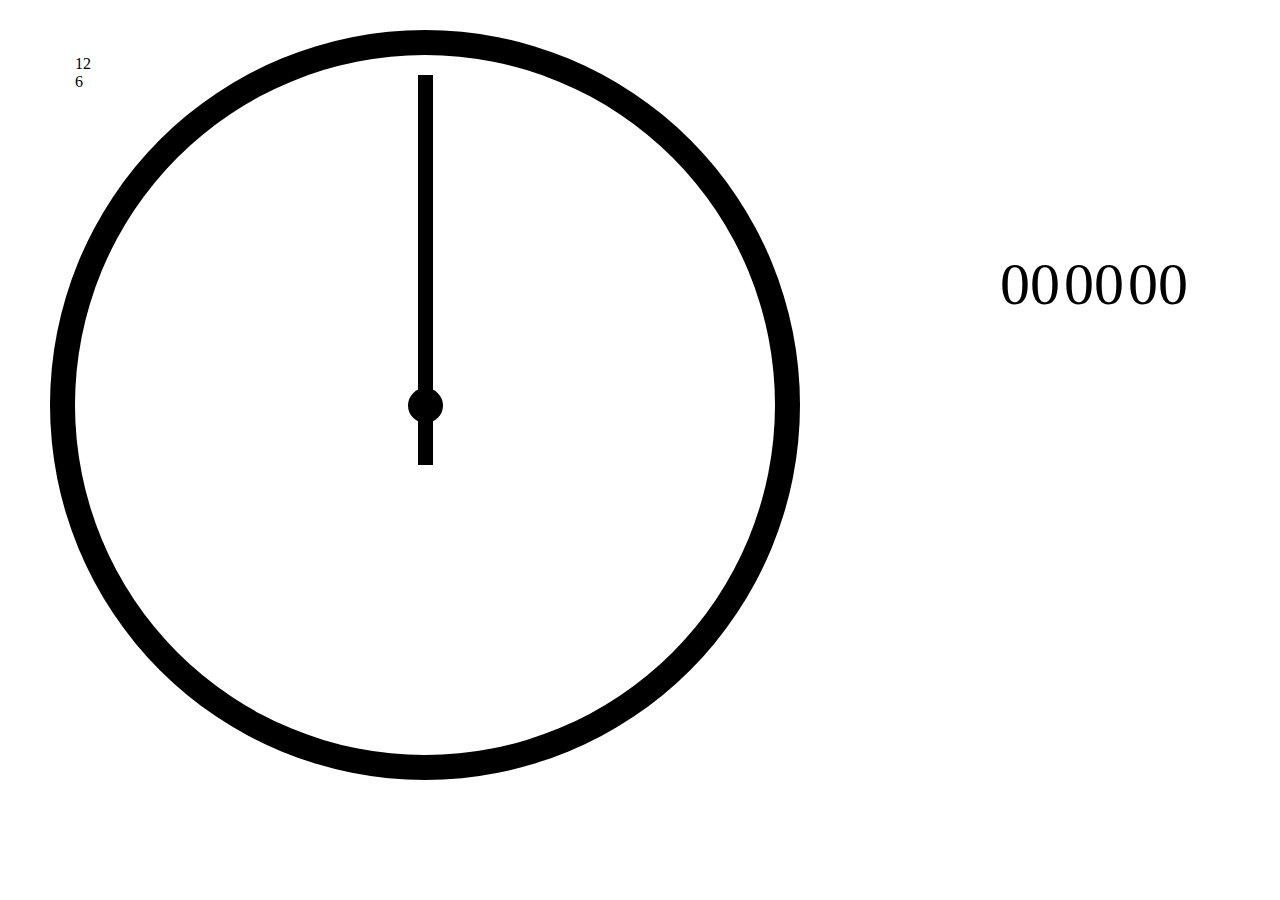
<file: Day_1/index.html>
<!DOCTYPE html>
<html lang="en">
  <head>
    <meta charset="UTF-8" />
    <meta http-equiv="X-UA-Compatible" content="IE=edge" />
    <meta name="viewport" content="width=device-width, initial-scale=1.0" />
    <title>Clock</title>
    <link rel="stylesheet" href="index.css" />
    <script src="index.js" defer></script>
  </head>
  <body>
    <div class="clock_circle">
      <div class="clock">
        <div class="center"></div>
        <div id="min_hand">
          <div id="min_hand_half"></div>
        </div>
        <div id="sec_hand">
          <div id="sec_hand_half"></div>
        </div>
        <div id="hour_hand">
          <div id="hour_hand_half"></div>
        </div>
        <div id="12_6">
          <div id="12">12</div>
          <div id="6">6</div>
        </div>
      </div>
    </div>
    <div class="digital">
      <div id="hour">00</div>
      <div id="min">00</div>
      <div id="sec">00</div>
    </div>
  </body>
</html>
</file>
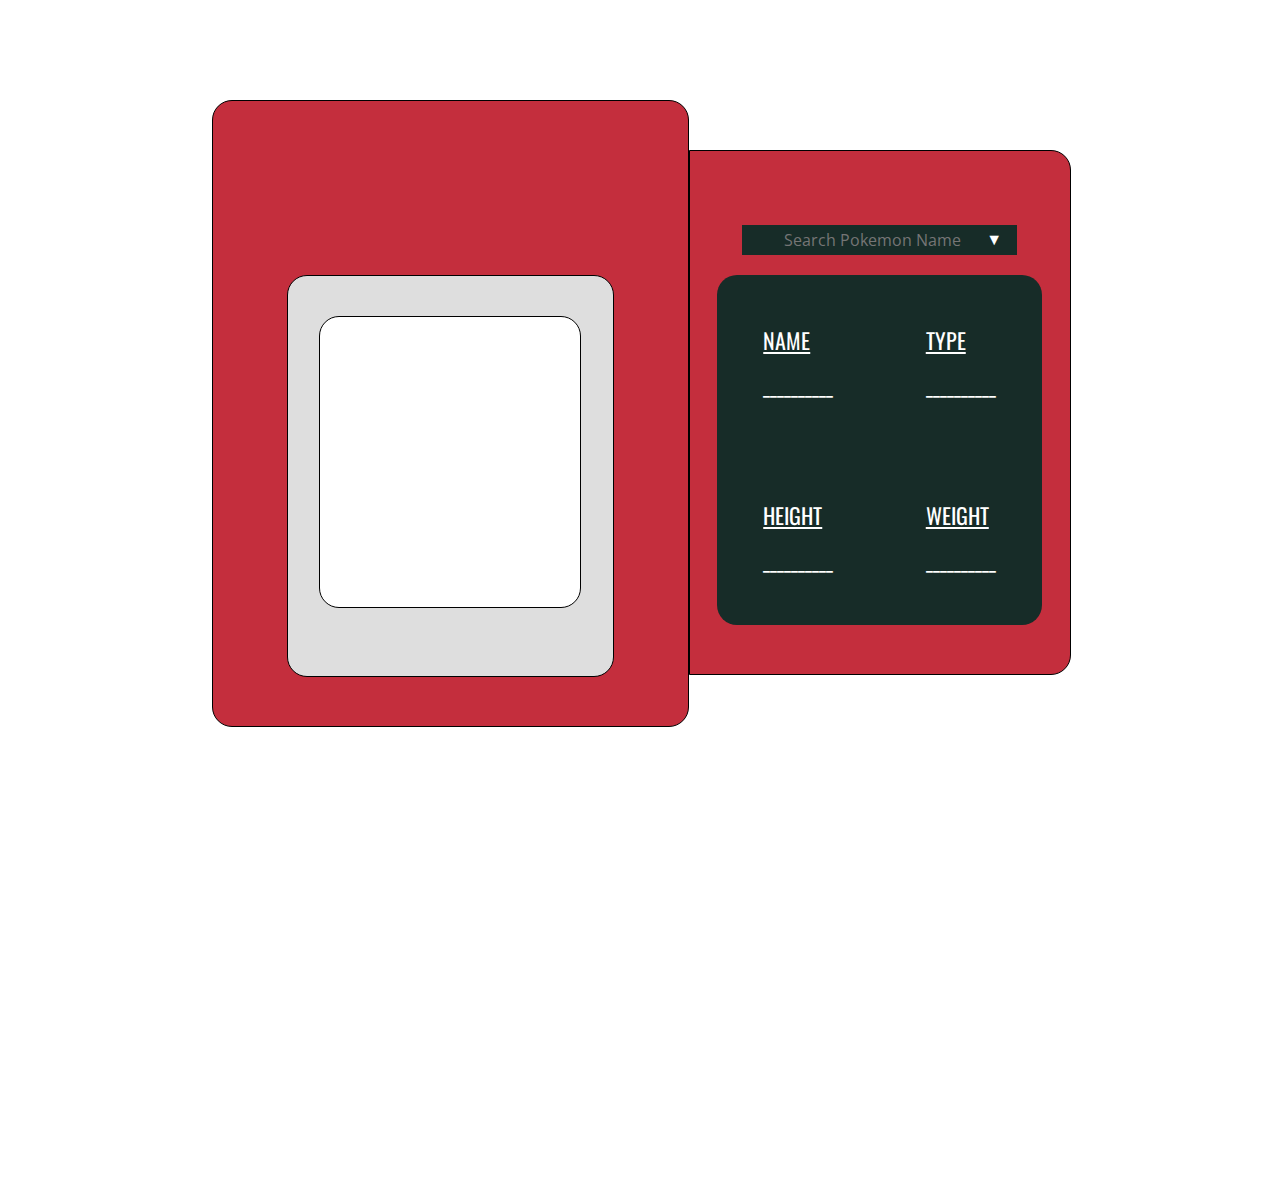
<file: Day_6/index.html>
<!DOCTYPE html>
<html lang="en">
  <head>
    <meta charset="UTF-8" />
    <meta http-equiv="X-UA-Compatible" content="IE=edge" />
    <meta name="viewport" content="width=device-width, initial-scale=1.0" />
    <title>Pokedex</title>
    <link rel="stylesheet" href="index.css" />
    <link rel="preconnect" href="https://fonts.googleapis.com" />
    <link rel="preconnect" href="https://fonts.gstatic.com" crossorigin />
    <link
      href="https://fonts.googleapis.com/css2?family=Oswald&display=swap"
      rel="stylesheet"
    />
    <link rel="preconnect" href="https://fonts.googleapis.com" />
    <link rel="preconnect" href="https://fonts.gstatic.com" crossorigin />
    <link
      href="https://fonts.googleapis.com/css2?family=Open+Sans&display=swap"
      rel="stylesheet"
    />
    <script src="index.js" defer></script>
  </head>
  <body>
    <div class="pokedex">
      <div class="pokedex_img_background">
        <div class="flex_img">
          <div class="pokedex_img_border">
            <div class="flex_img_poke">
              <div class="img_poke"></div>
            </div>
          </div>
        </div>
      </div>
      <div class="flex_info">
        <div class="pokedex_info_background">
          <div class="flex_search">
            <div class="search">
              <form class="search_form">
                <input
                  type="search"
                  class="search_inp"
                  placeholder="Search Pokemon Name"
                  required
                />
              </form>
            </div>
          </div>
          <div class="flex_info_stats">
            <div class="info_stats">
              <div class="half_one">
                <div class="name">
                  <p class="title">NAME</p>
                  <p class="title_name">__________</p>
                </div>
                <div class="type">
                  <p class="title">TYPE</p>
                  <p class="title_type">__________</p>
                </div>
              </div>
              <div class="half_two">
                <div class="height">
                  <p class="title">HEIGHT</p>
                  <p class="title_height">__________</p>
                </div>
                <div class="weight">
                  <p class="title">WEIGHT</p>
                  <p class="title_weight">__________</p>
                </div>
              </div>
            </div>
          </div>
        </div>
      </div>
    </div>
  </body>
</html>
</file>
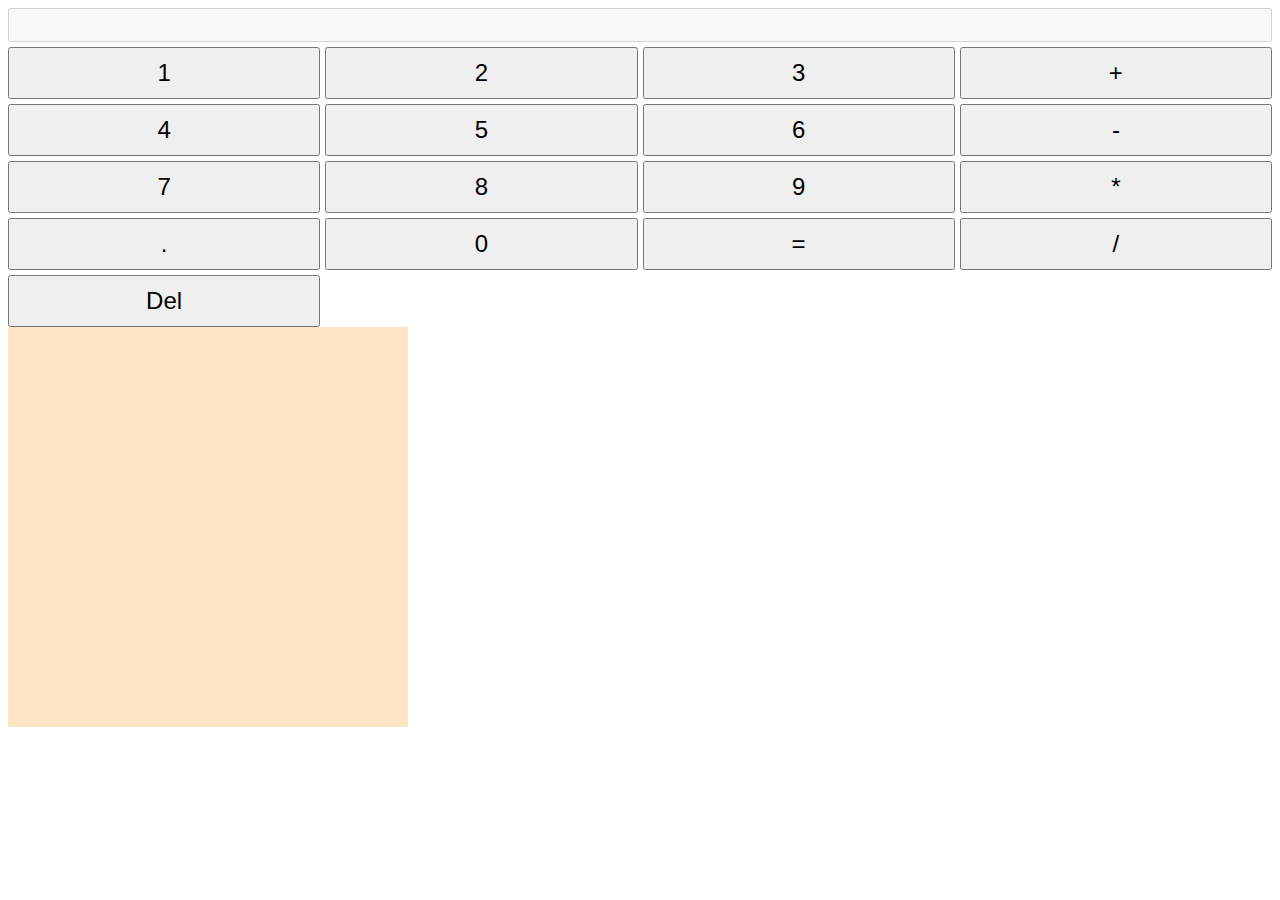
<file: Day_2+3/calculator.html>
<!DOCTYPE html>
<html lang="en">
  <head>
    <meta charset="UTF-8" />
    <meta http-equiv="X-UA-Compatible" content="IE=edge" />
    <meta name="viewport" content="width=device-width, initial-scale=1.0" />
    <title>Document</title>
    <link rel="stylesheet" href="calculator.css" />
    <script src="calculator.js" defer></script>
  </head>
  <body>
    <div class="calculator">
      <input type="text" id="display" disabled />
      <button>1</button>
      <button>2</button>
      <button>3</button>
      <button>+</button>
      <button>4</button>
      <button>5</button>
      <button>6</button>
      <button>-</button>
      <button>7</button>
      <button>8</button>
      <button>9</button>
      <button>*</button>
      <button>.</button>
      <button>0</button>
      <button>=</button>
      <button>/</button>
      <button>Del</button>
    </div>
    <div id="history"></div>
  </body>
</html>
</file>
<file: Day_1/index.css>
* {
  margin: 0;
  padding: 0;
}
.clock_circle {
  background-color: black;
  border-radius: 50%;
  width: 750px;
  height: 750px;
  position: relative;
  top: 30px;
  left: 50px;
}

.clock {
  background-color: white;
  border-radius: 50%;
  width: 700px;
  height: 700px;
  position: absolute;
  left: 25px;
  top: 25px;
}

.center {
  background-color: black;
  border-radius: 50%;
  z-index: 1;
  width: 35px;
  height: 35px;
  position: absolute;
  top: 332.5px;
  left: 332.5px;
}

#hour,
#min,
#sec {
  display: inline-block;
  font-size: 60px;
  position: relative;
  left: 1000px;
  bottom: 500px;
  z-index: 100;
}

#min_hand {
  width: 15px;
  height: 700px;
  position: absolute;
  left: 342.5px;
}

#min_hand_half {
  background-color: black;
  width: 15px;
  height: 390px;
  position: absolute;
  top: 20px;
}

#sec_hand {
  width: 10px;
  height: 700px;
  position: absolute;
  left: 342.5px;
}

#sec_hand_half {
  background-color: black;
  width: 5px;
  height: 390px;
  position: absolute;
  top: 20px;
}

#hour_hand {
  width: 15px;
  height: 700px;
  position: absolute;
  left: 342.5px;
}

#hour_hand_half {
  background-color: black;
  width: 15px;
  height: 300px;
  position: absolute;
  top: 90px;
}
</file>
<file: Day_6/index.css>
* {
  padding: 0;
  margin: 0;
}

.pokedex {
  display: flex;
  justify-content: center;
  margin-top: 100px;
}
.pokedex_img_background {
  width: 475px;
  height: 625px;
  background-color: #c42e3d;
  border-radius: 20px;
  border: solid black 1px;
}

.flex_info {
  height: 625px;
  width: 380px;
  display: flex;
  align-items: center;
}
.pokedex_info_background {
  width: 380px;
  height: 522.5px;
  background-color: #c42e3d;
  border-top-right-radius: 20px;
  border-bottom-right-radius: 20px;
  border: solid black 1px;
}

.pokedex_img_border {
  background-color: #dedede;
  width: 325px;
  height: 400px;
  border-radius: 20px;
  position: absolute;
  top: 275px;
  border: solid black 1px;
}

.flex_img {
  width: 475px;
  height: 625px;
  display: flex;
  justify-content: center;
}

.img_poke {
  background-color: white;
  width: 260px;
  height: 290px;
  border-radius: 20px;
  position: absolute;
  top: 40px;
  border: solid black 1px;
}

.flex_img_poke {
  width: 325px;
  height: 400px;
  display: flex;
  justify-content: center;
}

.flex_info_stats {
  width: 380px;
  height: 522.5px;
  display: flex;
  justify-content: center;
}
.info_stats {
  width: 325px;
  height: 350px;
  background-color: #172c28;
  border-radius: 20px;
  position: absolute;
  top: 275px;
  display: flex;
  flex-direction: column;
  justify-content: space-around;
  align-items: flex-start;
}

.title {
  color: white;
  font-family: "Oswald", sans-serif;
  text-decoration: underline;
  font-size: 22px;
}
.title_name,
.title_type,
.title_height,
.title_weight {
  color: white;
  font-family: "Oswald", sans-serif;
  padding-top: 15px;
  font-size: 20px;
  min-height: 24px;
}

.half_one,
.half_two {
  display: flex;
  width: 325px;
  justify-content: space-around;
}

.flex_search {
  width: 380px;
  height: 522.5px;
  display: flex;
  justify-content: center;
}

.search {
  position: absolute;
  top: 225px;
}

.search_inp {
  width: 275px;
  height: 30px;
  padding: 15px;
  font-size: 16px;
  background-color: #172c28;
  color: white;
  border: none;
  text-align: center;
  font-family: "Open Sans", sans-serif;
}

.name,
.type,
.height,
.weight {
  display: flex;
  flex-direction: column;
}
</file>
<file: Day_2+3/calculator.css>
.calculator {
  display: grid;
  grid-template-columns: repeat(4, 1fr);
  grid-gap: 5px;
}

.calculator button {
  font-size: 24px;
  padding: 10px;
}

.calculator input {
  grid-column: 1 / -1;
  text-align: right;
  font-size: 24px;
}

#history {
  width: 400px;
  height: 400px;
  background-color: bisque;
}
</file>
